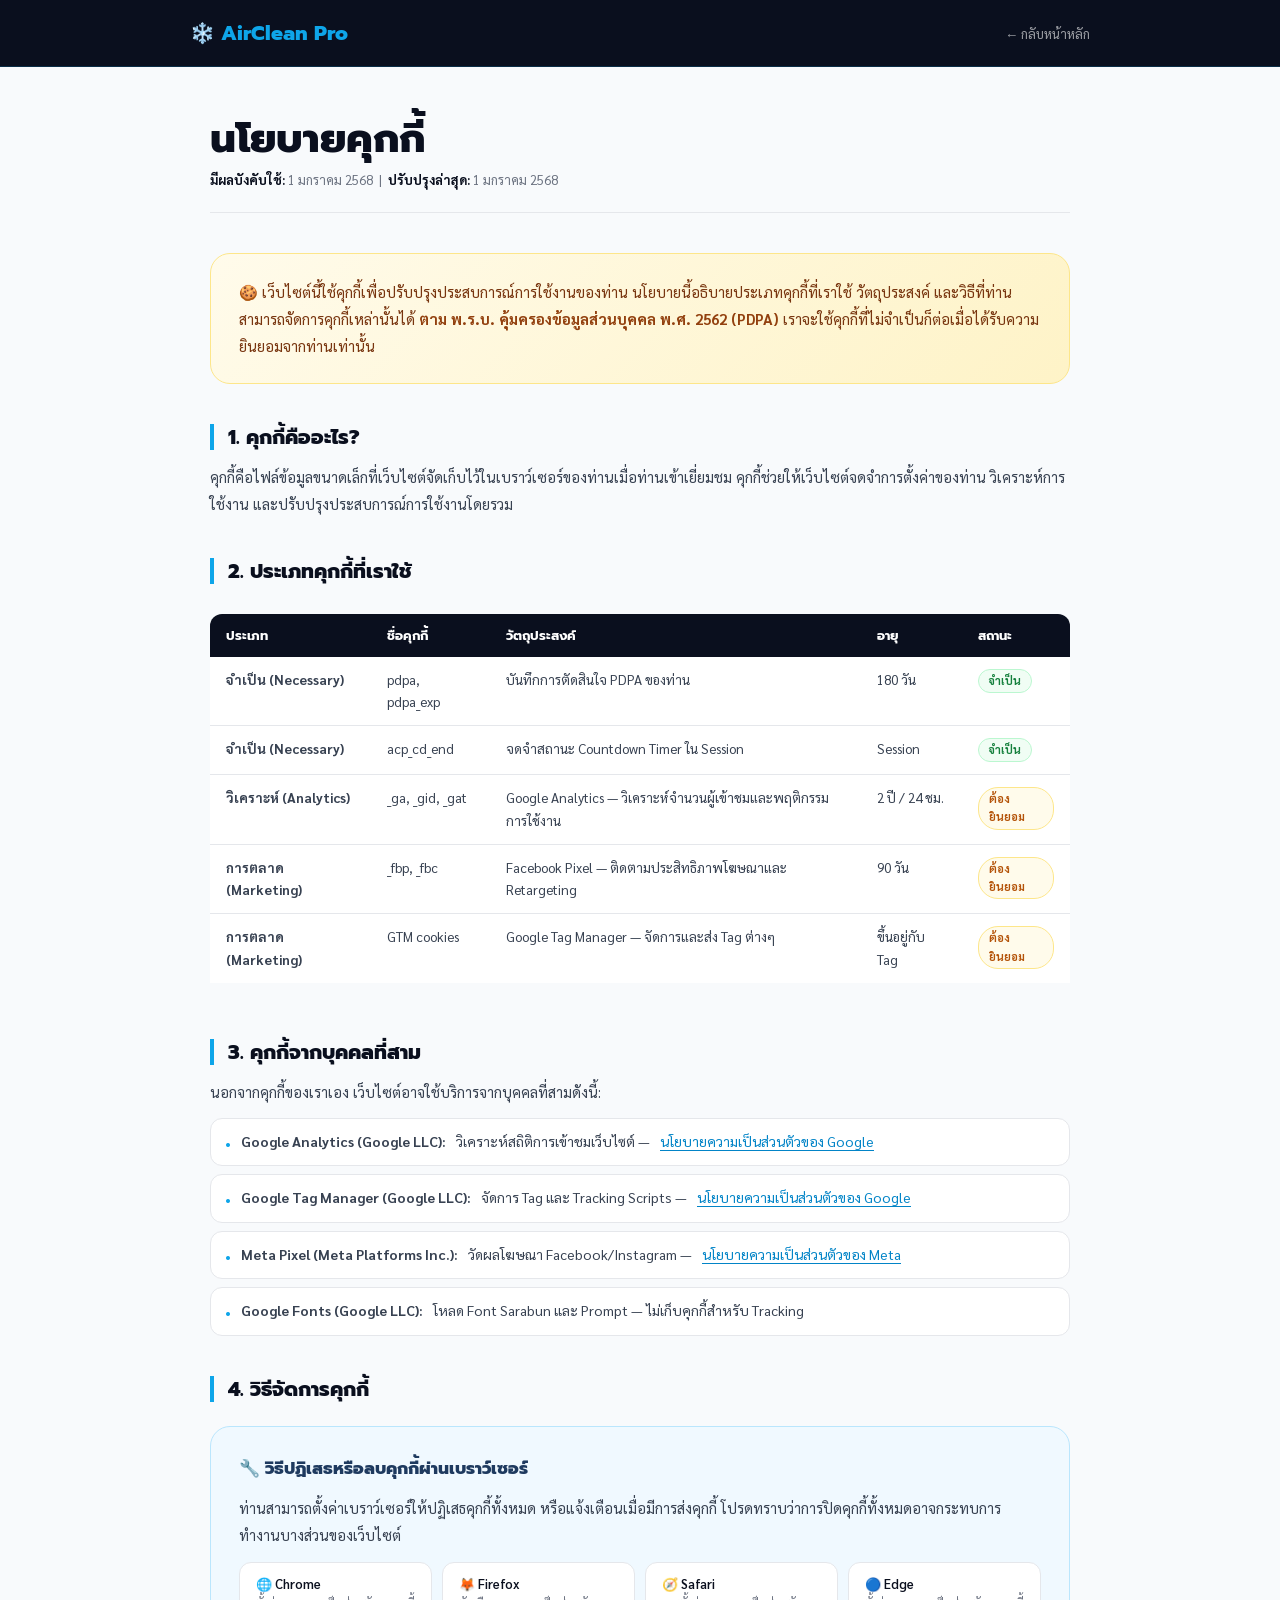
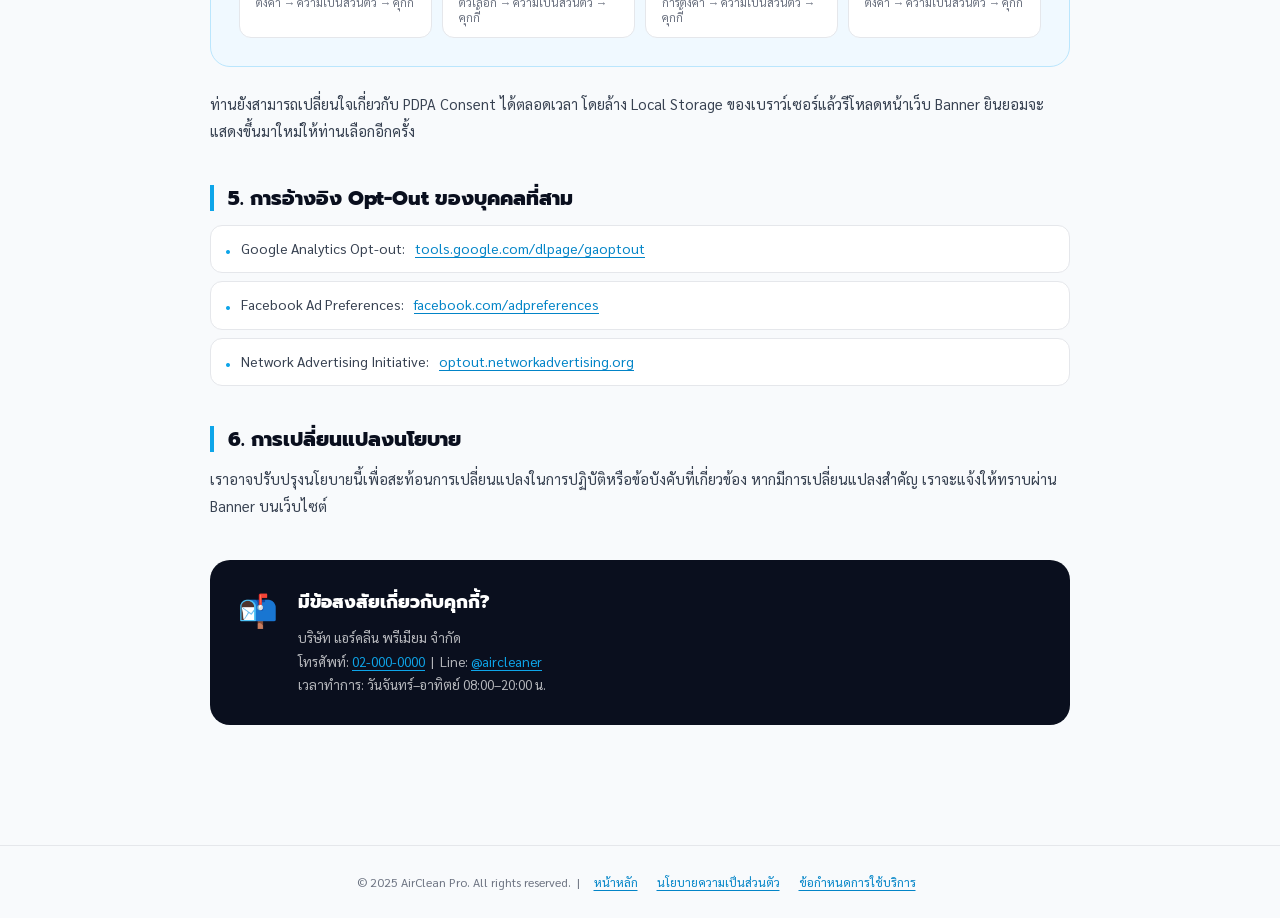
<file: cookie-policy.html>
<!DOCTYPE html>
<html lang="th" dir="ltr">
<head>
<meta charset="UTF-8">
<meta name="viewport" content="width=device-width, initial-scale=1.0">
<title>นโยบายคุกกี้ | AirClean Pro</title>
<meta name="description" content="นโยบายคุกกี้ของ AirClean Pro — ประเภทคุกกี้ที่ใช้และวิธีจัดการ">
<meta name="robots" content="noindex, follow">
<link rel="icon" type="image/svg+xml" href="data:image/svg+xml,<svg xmlns='http://www.w3.org/2000/svg' viewBox='0 0 100 100'><text y='.9em' font-size='90'>❄️</text></svg>">
<link rel="preconnect" href="https://fonts.googleapis.com">
<link rel="preconnect" href="https://fonts.gstatic.com" crossorigin>
<link href="https://fonts.googleapis.com/css2?family=Sarabun:wght@400;500;600;700&family=Prompt:wght@700;800&display=swap" rel="stylesheet">
<style>
:root{
  --sky:#0ea5e9;--sky-dark:#0284c7;--night:#0a0f1e;--navy:#1e3a5f;
  --white:#ffffff;--gray:#6b7280;--gold:#f59e0b;
  --serif:'Prompt',sans-serif;--sans:'Sarabun',sans-serif;
  --r:12px;--r-lg:20px;
}
*,*::before,*::after{box-sizing:border-box;margin:0;padding:0}
html{scroll-behavior:smooth;font-size:16px;overflow-x:hidden}
body{font-family:var(--sans);background:#f8fafc;color:var(--night);-webkit-font-smoothing:antialiasedoverflow-x:hidden;}
a{color:var(--sky-dark);text-decoration:underline;text-underline-offset:3px}
a:hover{color:var(--sky)}
.site-header{background:var(--night);padding:18px 20px;border-bottom:1px solid rgba(14,165,233,0.2);position:sticky;top:0;z-index:100}
.header-inner{max-width:900px;margin:0 auto;display:flex;align-items:center;justify-content:space-between;gap:16px;flex-wrap:wrap}
.brand{font-family:var(--serif);font-size:20px;font-weight:800;color:var(--sky);text-decoration:none}
.back-link{font-size:13px;color:rgba(255,255,255,0.6);text-decoration:none;display:flex;align-items:center;gap:6px}
.back-link:hover{color:#fff}
.page-wrap{max-width:900px;margin:0 auto;padding:48px 20px 80px}
.page-title{font-family:var(--serif);font-size:clamp(26px,4vw,40px);font-weight:800;color:var(--night);margin-bottom:8px;line-height:1.2}
.page-meta{font-size:13px;color:var(--gray);margin-bottom:40px;padding-bottom:24px;border-bottom:1px solid #e5e7eb}
.page-meta strong{color:var(--night)}
.intro-box{background:linear-gradient(135deg,#fffbeb,#fef3c7);border:1px solid #fde68a;border-radius:var(--r-lg);padding:24px 28px;margin-bottom:40px}
.intro-box p{font-size:15px;color:#78350f;line-height:1.8}
.intro-box strong{color:#92400e}
h2.sec{font-family:var(--serif);font-size:20px;font-weight:800;color:var(--night);margin:40px 0 14px;padding-left:14px;border-left:4px solid var(--sky);line-height:1.3}
p.body{font-size:14.5px;color:#374151;line-height:1.85;margin-bottom:12px}
ul.list{list-style:none;margin:8px 0 16px;display:flex;flex-direction:column;gap:8px}
ul.list li{font-size:14px;color:#374151;line-height:1.75;padding:10px 14px;background:#fff;border:1px solid #e5e7eb;border-radius:var(--r);display:flex;gap:10px;align-items:flex-start}
ul.list li::before{content:'•';color:var(--sky);font-weight:900;flex-shrink:0;margin-top:2px}

/* Cookie type table */
.cookie-table{width:100%;border-collapse:collapse;margin:16px 0;font-size:13.5px}
.cookie-table th{background:var(--night);color:#fff;padding:12px 16px;text-align:left;font-family:var(--serif);font-weight:700;font-size:13px}
.cookie-table th:first-child{border-radius:var(--r) 0 0 0}
.cookie-table th:last-child{border-radius:0 var(--r) 0 0}
.cookie-table td{padding:12px 16px;border-bottom:1px solid #e5e7eb;color:#374151;vertical-align:top;line-height:1.65;background:#fff}
.cookie-table tr:last-child td{border-bottom:none}
.cookie-table tr:hover td{background:#f8fafc}
.badge{display:inline-block;padding:2px 10px;border-radius:20px;font-size:11px;font-weight:700}
.badge-required{background:#f0fdf4;color:#15803d;border:1px solid #bbf7d0}
.badge-optional{background:#fffbeb;color:#b45309;border:1px solid #fde68a}

.manage-box{background:#f0f9ff;border:1.5px solid #bae6fd;border-radius:var(--r-lg);padding:28px;margin:24px 0}
.manage-box h3{font-family:var(--serif);font-size:17px;font-weight:800;color:var(--navy);margin-bottom:14px}
.browser-grid{display:grid;grid-template-columns:repeat(auto-fit,minmax(180px,1fr));gap:10px;margin-top:14px}
.browser-item{background:#fff;border:1px solid #e5e7eb;border-radius:var(--r);padding:12px 16px;font-size:13px;color:var(--night);font-weight:600}
.browser-item span{display:block;font-size:11.5px;color:var(--gray);font-weight:400;margin-top:3px}

.contact-box{background:var(--night);border-radius:var(--r-lg);padding:28px;margin-top:40px;display:flex;gap:20px;align-items:flex-start;flex-wrap:wrap}
.contact-box-icon{font-size:32px;flex-shrink:0}
.contact-box h3{font-family:var(--serif);font-size:18px;font-weight:800;color:#fff;margin-bottom:10px}
.contact-box p{font-size:13.5px;color:rgba(255,255,255,0.7);line-height:1.75}
.contact-box a{color:var(--sky)}
footer.page-footer{text-align:center;padding:28px 20px;border-top:1px solid #e5e7eb;font-size:12px;color:var(--gray);margin-top:40px}
footer.page-footer a{color:var(--sky-dark);margin:0 8px}
@media (max-width:640px){.cookie-table{font-size:12px}.cookie-table th,.cookie-table td{padding:10px 12px}}

.table-scroll{overflow-x:auto;-webkit-overflow-scrolling:touch;border-radius:var(--r)}
.cookie-table{min-width:480px}
@media (max-width:480px){
.page-wrap{padding:32px 14px 60px}
.intro-box{padding:18px 16px}
.manage-box{padding:20px 16px}
.contact-box{padding:20px 16px}
.browser-grid{grid-template-columns:1fr 1fr}
}</style>
</head>
<body>

<header class="site-header">
  <div class="header-inner">
    <a href="index.html" class="brand">❄️ AirClean Pro</a>
    <a href="index.html" class="back-link">← กลับหน้าหลัก</a>
  </div>
</header>

<main class="page-wrap">

  <h1 class="page-title">นโยบายคุกกี้</h1>
  <p class="page-meta">
    <strong>มีผลบังคับใช้:</strong> 1 มกราคม 2568 &nbsp;|&nbsp;
    <strong>ปรับปรุงล่าสุด:</strong> 1 มกราคม 2568
  </p>

  <div class="intro-box">
    <p>🍪 เว็บไซต์นี้ใช้คุกกี้เพื่อปรับปรุงประสบการณ์การใช้งานของท่าน นโยบายนี้อธิบายประเภทคุกกี้ที่เราใช้ วัตถุประสงค์ และวิธีที่ท่านสามารถจัดการคุกกี้เหล่านั้นได้ <strong>ตาม พ.ร.บ. คุ้มครองข้อมูลส่วนบุคคล พ.ศ. 2562 (PDPA)</strong> เราจะใช้คุกกี้ที่ไม่จำเป็นก็ต่อเมื่อได้รับความยินยอมจากท่านเท่านั้น</p>
  </div>

  <h2 class="sec">1. คุกกี้คืออะไร?</h2>
  <p class="body">คุกกี้คือไฟล์ข้อมูลขนาดเล็กที่เว็บไซต์จัดเก็บไว้ในเบราว์เซอร์ของท่านเมื่อท่านเข้าเยี่ยมชม คุกกี้ช่วยให้เว็บไซต์จดจำการตั้งค่าของท่าน วิเคราะห์การใช้งาน และปรับปรุงประสบการณ์การใช้งานโดยรวม</p>

  <h2 class="sec">2. ประเภทคุกกี้ที่เราใช้</h2>
  <div class="table-scroll"><table class="cookie-table">
    <thead>
      <tr>
        <th>ประเภท</th>
        <th>ชื่อคุกกี้</th>
        <th>วัตถุประสงค์</th>
        <th>อายุ</th>
        <th>สถานะ</th>
      </tr>
    </thead>
    <tbody>
      <tr>
        <td><strong>จำเป็น (Necessary)</strong></td>
        <td>pdpa, pdpa_exp</td>
        <td>บันทึกการตัดสินใจ PDPA ของท่าน</td>
        <td>180 วัน</td>
        <td><span class="badge badge-required">จำเป็น</span></td>
      </tr>
      <tr>
        <td><strong>จำเป็น (Necessary)</strong></td>
        <td>acp_cd_end</td>
        <td>จดจำสถานะ Countdown Timer ใน Session</td>
        <td>Session</td>
        <td><span class="badge badge-required">จำเป็น</span></td>
      </tr>
      <tr>
        <td><strong>วิเคราะห์ (Analytics)</strong></td>
        <td>_ga, _gid, _gat</td>
        <td>Google Analytics — วิเคราะห์จำนวนผู้เข้าชมและพฤติกรรมการใช้งาน</td>
        <td>2 ปี / 24 ชม.</td>
        <td><span class="badge badge-optional">ต้องยินยอม</span></td>
      </tr>
      <tr>
        <td><strong>การตลาด (Marketing)</strong></td>
        <td>_fbp, _fbc</td>
        <td>Facebook Pixel — ติดตามประสิทธิภาพโฆษณาและ Retargeting</td>
        <td>90 วัน</td>
        <td><span class="badge badge-optional">ต้องยินยอม</span></td>
      </tr>
      <tr>
        <td><strong>การตลาด (Marketing)</strong></td>
        <td>GTM cookies</td>
        <td>Google Tag Manager — จัดการและส่ง Tag ต่างๆ</td>
        <td>ขึ้นอยู่กับ Tag</td>
        <td><span class="badge badge-optional">ต้องยินยอม</span></td>
      </tr>
    </tbody>
  </table></div>

  <h2 class="sec">3. คุกกี้จากบุคคลที่สาม</h2>
  <p class="body">นอกจากคุกกี้ของเราเอง เว็บไซต์อาจใช้บริการจากบุคคลที่สามดังนี้:</p>
  <ul class="list">
    <li><strong>Google Analytics (Google LLC):</strong> วิเคราะห์สถิติการเข้าชมเว็บไซต์ — <a href="https://policies.google.com/privacy" target="_blank" rel="noopener">นโยบายความเป็นส่วนตัวของ Google</a></li>
    <li><strong>Google Tag Manager (Google LLC):</strong> จัดการ Tag และ Tracking Scripts — <a href="https://policies.google.com/privacy" target="_blank" rel="noopener">นโยบายความเป็นส่วนตัวของ Google</a></li>
    <li><strong>Meta Pixel (Meta Platforms Inc.):</strong> วัดผลโฆษณา Facebook/Instagram — <a href="https://www.facebook.com/privacy/policy/" target="_blank" rel="noopener">นโยบายความเป็นส่วนตัวของ Meta</a></li>
    <li><strong>Google Fonts (Google LLC):</strong> โหลด Font Sarabun และ Prompt — ไม่เก็บคุกกี้สำหรับ Tracking</li>
  </ul>

  <h2 class="sec">4. วิธีจัดการคุกกี้</h2>

  <div class="manage-box">
    <h3>🔧 วิธีปฏิเสธหรือลบคุกกี้ผ่านเบราว์เซอร์</h3>
    <p class="body">ท่านสามารถตั้งค่าเบราว์เซอร์ให้ปฏิเสธคุกกี้ทั้งหมด หรือแจ้งเตือนเมื่อมีการส่งคุกกี้ โปรดทราบว่าการปิดคุกกี้ทั้งหมดอาจกระทบการทำงานบางส่วนของเว็บไซต์</p>
    <div class="browser-grid">
      <div class="browser-item">🌐 Chrome
        <span>ตั้งค่า → ความเป็นส่วนตัว → คุกกี้</span>
      </div>
      <div class="browser-item">🦊 Firefox
        <span>ตัวเลือก → ความเป็นส่วนตัว → คุกกี้</span>
      </div>
      <div class="browser-item">🧭 Safari
        <span>การตั้งค่า → ความเป็นส่วนตัว → คุกกี้</span>
      </div>
      <div class="browser-item">🔵 Edge
        <span>ตั้งค่า → ความเป็นส่วนตัว → คุกกี้</span>
      </div>
    </div>
  </div>

  <p class="body">ท่านยังสามารถเปลี่ยนใจเกี่ยวกับ PDPA Consent ได้ตลอดเวลา โดยล้าง Local Storage ของเบราว์เซอร์แล้วรีโหลดหน้าเว็บ Banner ยินยอมจะแสดงขึ้นมาใหม่ให้ท่านเลือกอีกครั้ง</p>

  <h2 class="sec">5. การอ้างอิง Opt-Out ของบุคคลที่สาม</h2>
  <ul class="list">
    <li>Google Analytics Opt-out: <a href="https://tools.google.com/dlpage/gaoptout" target="_blank" rel="noopener">tools.google.com/dlpage/gaoptout</a></li>
    <li>Facebook Ad Preferences: <a href="https://www.facebook.com/adpreferences" target="_blank" rel="noopener">facebook.com/adpreferences</a></li>
    <li>Network Advertising Initiative: <a href="https://optout.networkadvertising.org" target="_blank" rel="noopener">optout.networkadvertising.org</a></li>
  </ul>

  <h2 class="sec">6. การเปลี่ยนแปลงนโยบาย</h2>
  <p class="body">เราอาจปรับปรุงนโยบายนี้เพื่อสะท้อนการเปลี่ยนแปลงในการปฏิบัติหรือข้อบังคับที่เกี่ยวข้อง หากมีการเปลี่ยนแปลงสำคัญ เราจะแจ้งให้ทราบผ่าน Banner บนเว็บไซต์</p>

  <div class="contact-box">
    <div class="contact-box-icon">📬</div>
    <div>
      <h3>มีข้อสงสัยเกี่ยวกับคุกกี้?</h3>
      <p>
        บริษัท แอร์คลีน พรีเมียม จำกัด<br>
        โทรศัพท์: <a href="tel:+6620000000">02-000-0000</a> &nbsp;|&nbsp;
        Line: <a href="https://lin.ee/aircleaner">@aircleaner</a><br>
        เวลาทำการ: วันจันทร์–อาทิตย์ 08:00–20:00 น.
      </p>
    </div>
  </div>

</main>

<footer class="page-footer">
  © 2025 AirClean Pro. All rights reserved. &nbsp;|&nbsp;
  <a href="index.html">หน้าหลัก</a>
  <a href="privacy-policy.html">นโยบายความเป็นส่วนตัว</a>
  <a href="terms.html">ข้อกำหนดการใช้บริการ</a>
</footer>

</body>
</html>
</file>
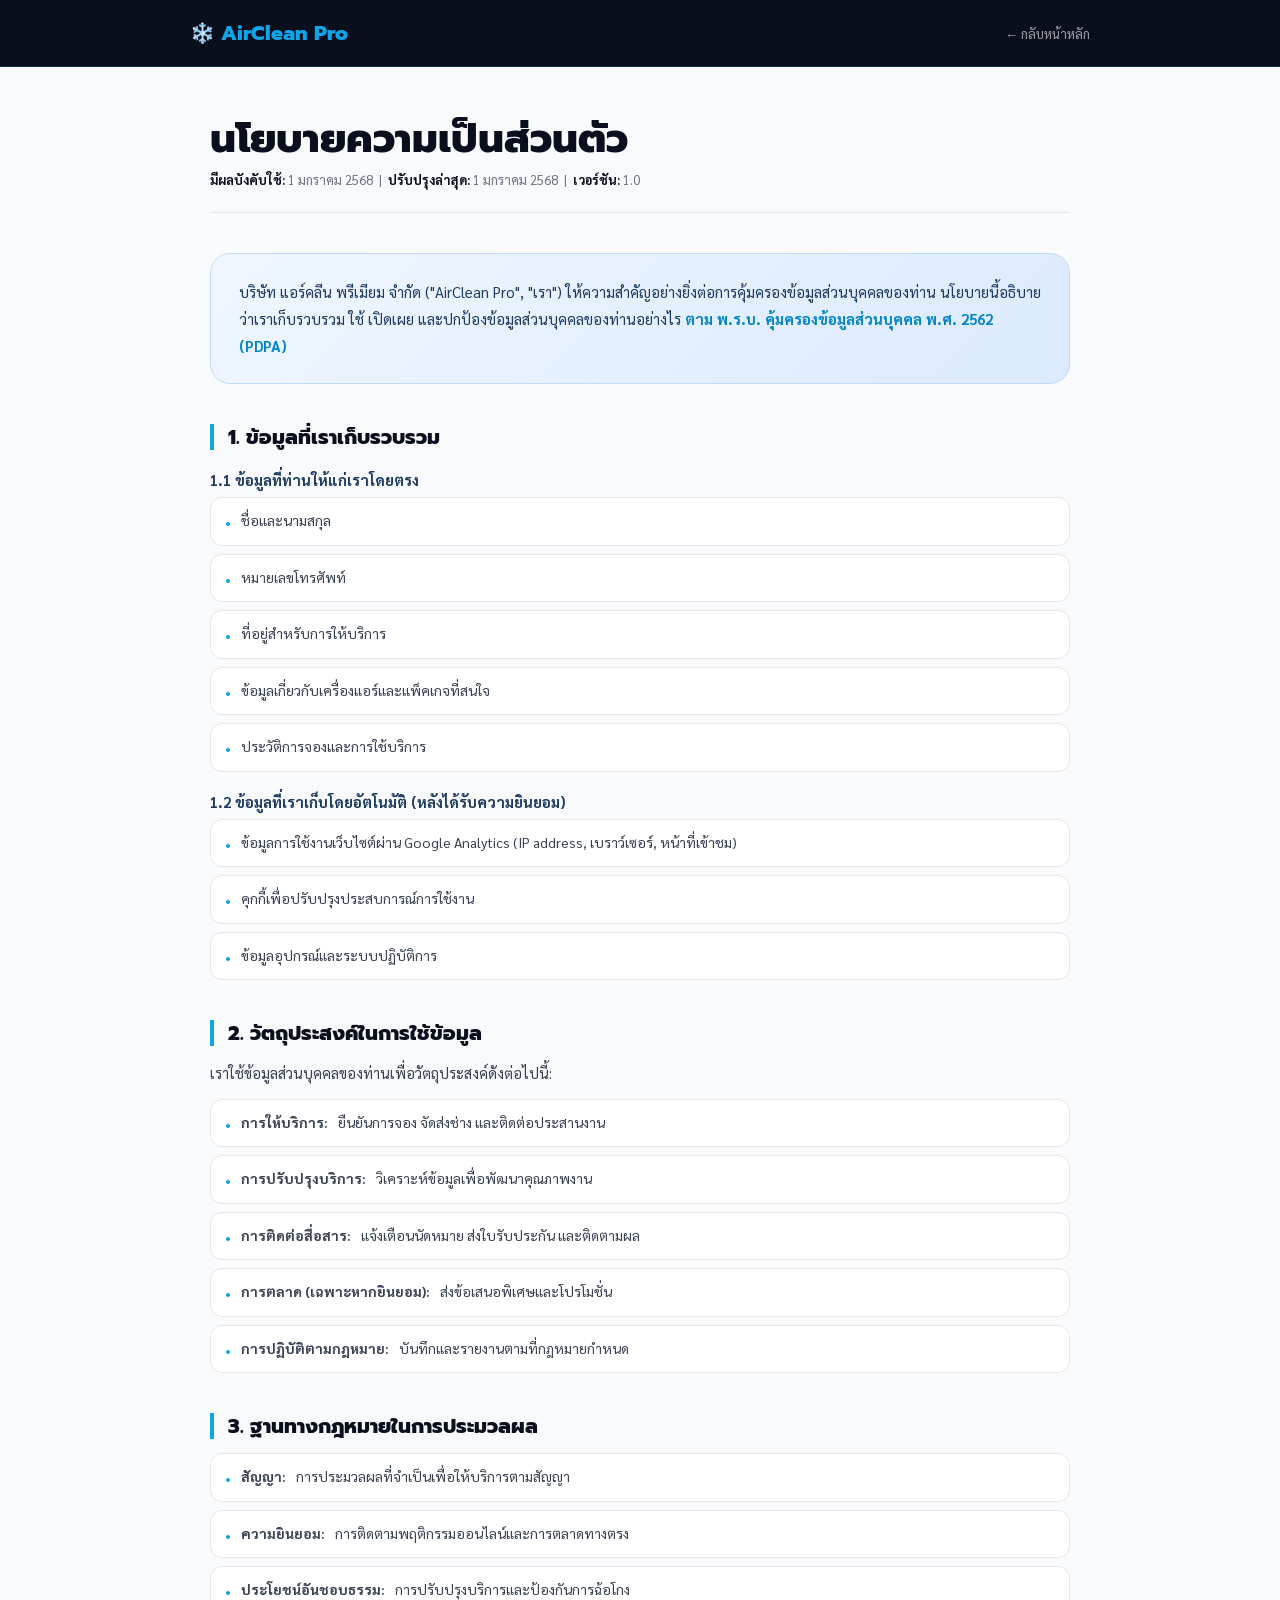
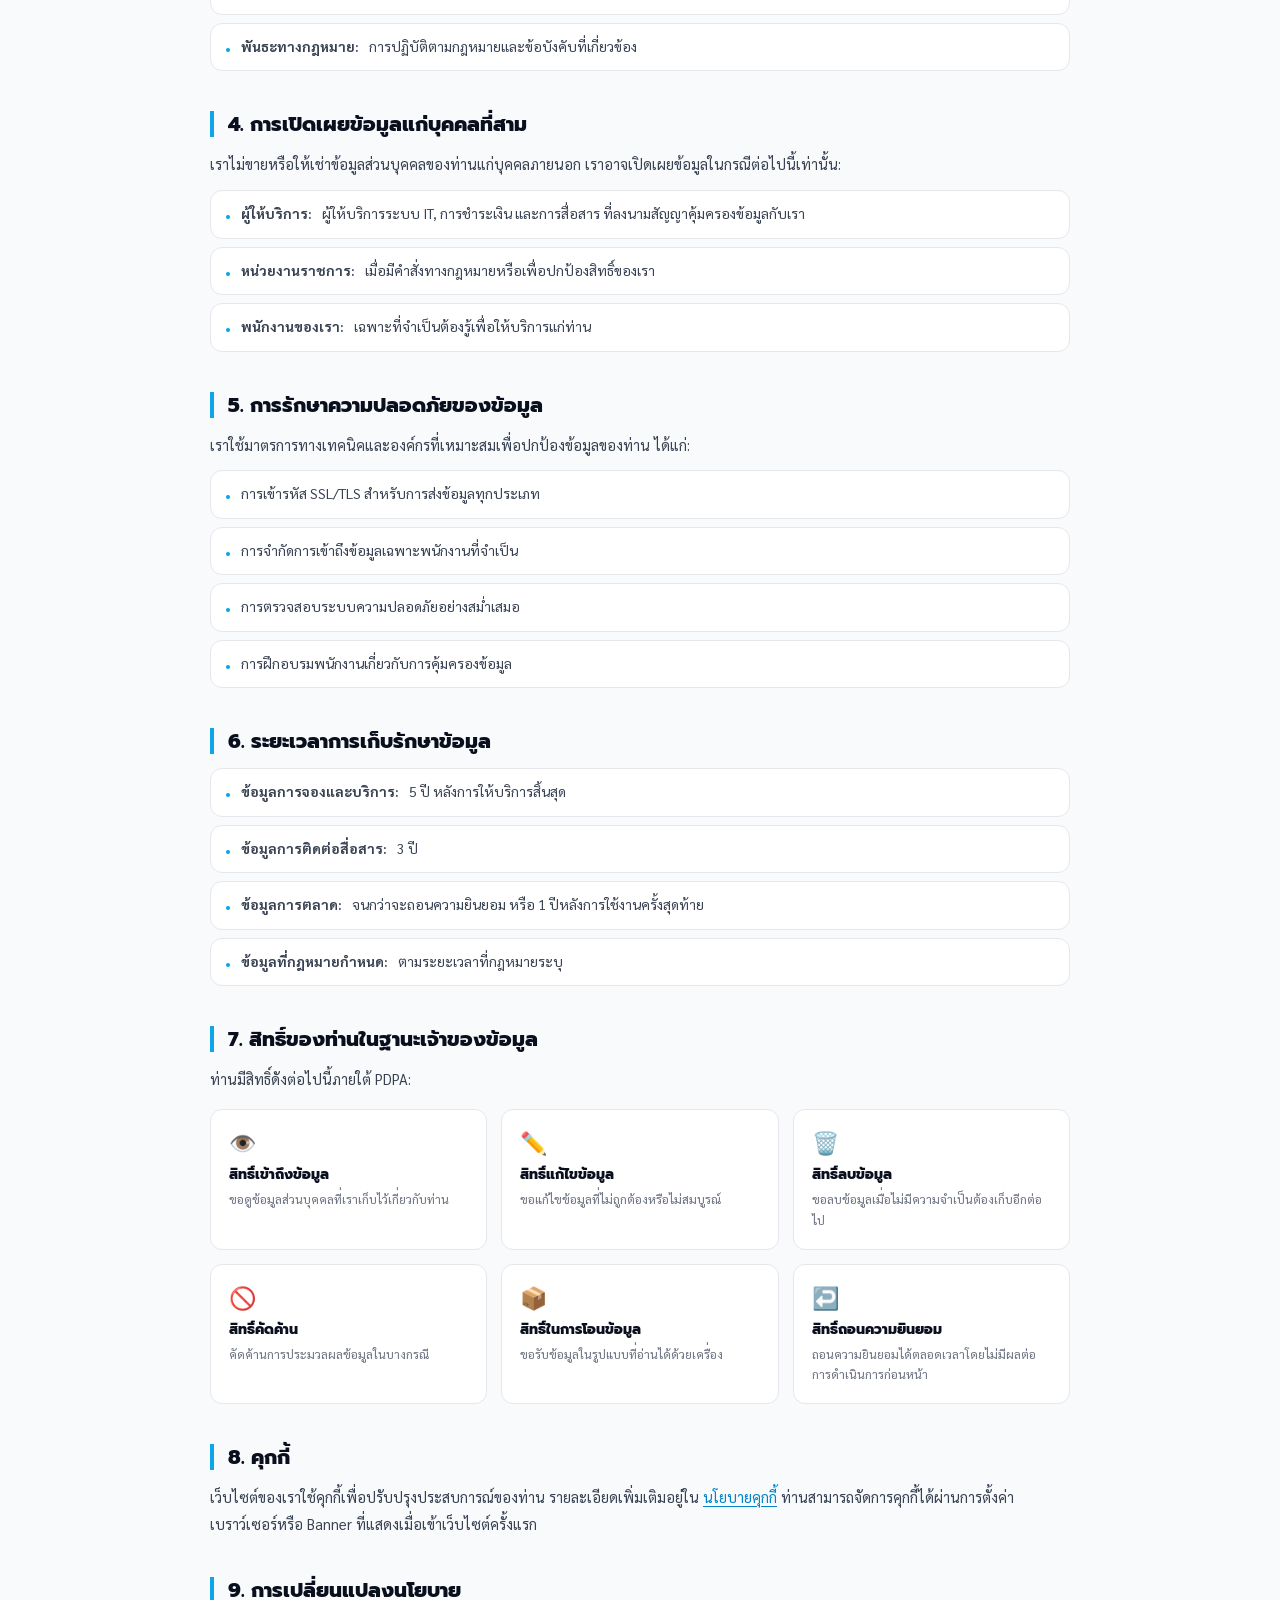
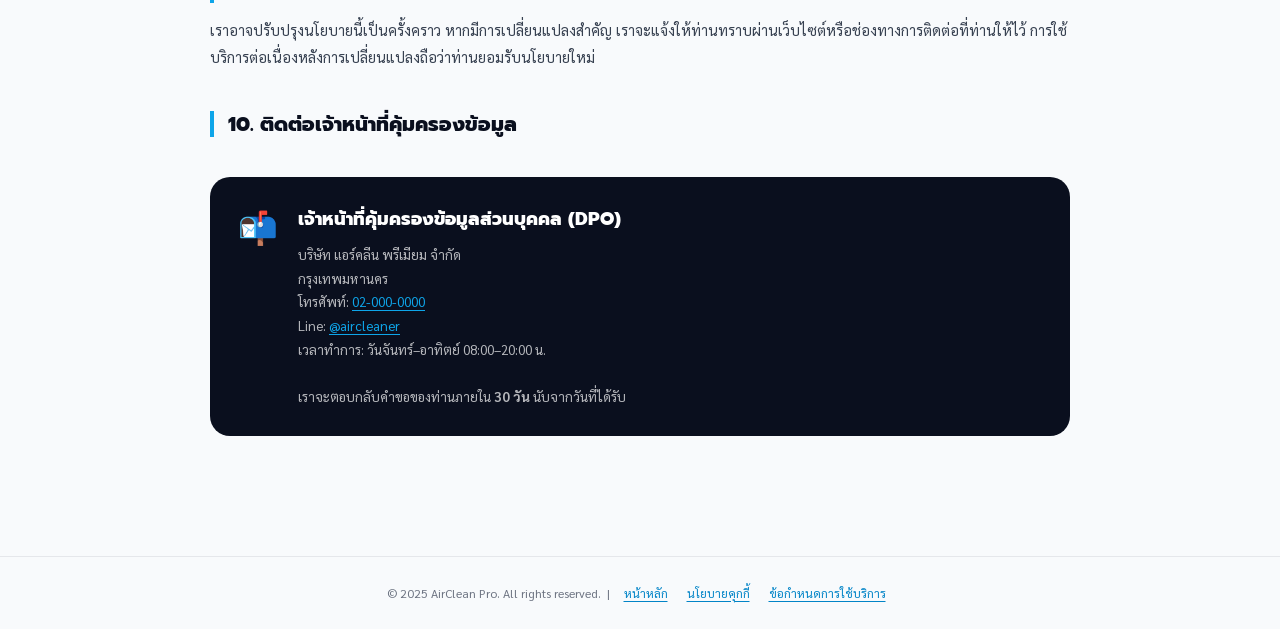
<file: privacy-policy.html>
<!DOCTYPE html>
<html lang="th" dir="ltr">
<head>
<meta charset="UTF-8">
<meta name="viewport" content="width=device-width, initial-scale=1.0">
<title>นโยบายความเป็นส่วนตัว | AirClean Pro</title>
<meta name="description" content="นโยบายความเป็นส่วนตัวของ AirClean Pro — วิธีที่เราจัดเก็บ ใช้ และปกป้องข้อมูลส่วนบุคคลของคุณตาม PDPA">
<meta name="robots" content="noindex, follow">
<link rel="icon" type="image/svg+xml" href="data:image/svg+xml,<svg xmlns='http://www.w3.org/2000/svg' viewBox='0 0 100 100'><text y='.9em' font-size='90'>❄️</text></svg>">
<link rel="preconnect" href="https://fonts.googleapis.com">
<link rel="preconnect" href="https://fonts.gstatic.com" crossorigin>
<link href="https://fonts.googleapis.com/css2?family=Sarabun:wght@400;500;600;700&family=Prompt:wght@700;800&display=swap" rel="stylesheet">
<style>
:root{
  --sky:#0ea5e9;--sky-dark:#0284c7;--night:#0a0f1e;--navy:#1e3a5f;
  --white:#ffffff;--gray:#6b7280;--gray-light:#f3f4f6;
  --serif:'Prompt',sans-serif;--sans:'Sarabun',sans-serif;
  --r:12px;--r-lg:20px;
}
*,*::before,*::after{box-sizing:border-box;margin:0;padding:0}
html{scroll-behavior:smooth;font-size:16px;overflow-x:hidden}
body{font-family:var(--sans);background:#f8fafc;color:var(--night);-webkit-font-smoothing:antialiasedoverflow-x:hidden;}
a{color:var(--sky-dark);text-decoration:underline;text-underline-offset:3px}
a:hover{color:var(--sky)}

/* Header */
.site-header{
  background:var(--night);
  padding:18px 20px;
  border-bottom:1px solid rgba(14,165,233,0.2);
  position:sticky;top:0;z-index:100;
}
.header-inner{max-width:900px;margin:0 auto;display:flex;align-items:center;justify-content:space-between;gap:16px;flex-wrap:wrap}
.brand{font-family:var(--serif);font-size:20px;font-weight:800;color:var(--sky);text-decoration:none}
.back-link{font-size:13px;color:rgba(255,255,255,0.6);text-decoration:none;display:flex;align-items:center;gap:6px}
.back-link:hover{color:#fff}

/* Content */
.page-wrap{max-width:900px;margin:0 auto;padding:48px 20px 80px}
.page-title{
  font-family:var(--serif);
  font-size:clamp(26px,4vw,40px);font-weight:800;
  color:var(--night);margin-bottom:8px;line-height:1.2;
}
.page-meta{font-size:13px;color:var(--gray);margin-bottom:40px;padding-bottom:24px;border-bottom:1px solid #e5e7eb}
.page-meta strong{color:var(--night)}

.intro-box{
  background:linear-gradient(135deg,#eff6ff,#dbeafe);
  border:1px solid #bfdbfe;border-radius:var(--r-lg);
  padding:24px 28px;margin-bottom:40px;
}
.intro-box p{font-size:15px;color:var(--navy);line-height:1.8}
.intro-box strong{color:var(--sky-dark)}

h2.sec{
  font-family:var(--serif);font-size:20px;font-weight:800;
  color:var(--night);margin:40px 0 14px;
  padding-left:14px;
  border-left:4px solid var(--sky);
  line-height:1.3;
}
h3.sub{font-size:15px;font-weight:700;color:var(--navy);margin:20px 0 8px}

p.body{font-size:14.5px;color:#374151;line-height:1.85;margin-bottom:12px}
ul.list{list-style:none;margin:8px 0 16px;display:flex;flex-direction:column;gap:8px}
ul.list li{
  font-size:14px;color:#374151;line-height:1.75;
  padding:10px 14px;
  background:#fff;border:1px solid #e5e7eb;border-radius:var(--r);
  display:flex;gap:10px;align-items:flex-start;
}
ul.list li::before{content:'•';color:var(--sky);font-weight:900;flex-shrink:0;margin-top:2px}

.rights-grid{
  display:grid;grid-template-columns:repeat(auto-fit,minmax(260px,1fr));
  gap:14px;margin:16px 0;
}
.right-card{
  background:#fff;border:1.5px solid #e5e7eb;border-radius:var(--r);
  padding:18px;transition:border-color .2s;
}
.right-card:hover{border-color:var(--sky)}
.right-card-icon{font-size:22px;margin-bottom:8px}
.right-card-title{font-family:var(--serif);font-size:14px;font-weight:800;color:var(--night);margin-bottom:4px}
.right-card-desc{font-size:12.5px;color:var(--gray);line-height:1.65}

.contact-box{
  background:var(--night);border-radius:var(--r-lg);
  padding:28px;margin-top:40px;
  display:flex;gap:20px;align-items:flex-start;flex-wrap:wrap;
}
.contact-box-icon{font-size:32px;flex-shrink:0}
.contact-box h3{font-family:var(--serif);font-size:18px;font-weight:800;color:#fff;margin-bottom:10px}
.contact-box p{font-size:13.5px;color:rgba(255,255,255,0.7);line-height:1.75}
.contact-box a{color:var(--sky)}

footer.page-footer{
  text-align:center;padding:28px 20px;
  border-top:1px solid #e5e7eb;
  font-size:12px;color:var(--gray);margin-top:40px;
}
footer.page-footer a{color:var(--sky-dark);margin:0 8px}
@media (max-width:640px){
.rights-grid{grid-template-columns:1fr}
.page-wrap{padding:32px 14px 60px}
.intro-box{padding:18px 16px}
.contact-box{padding:20px 16px}
}
@media (max-width:480px){
.data-table{font-size:12px}
.data-table th,.data-table td{padding:10px 12px}
}</style>
</head>
<body>

<header class="site-header">
  <div class="header-inner">
    <a href="index.html" class="brand">❄️ AirClean Pro</a>
    <a href="index.html" class="back-link">← กลับหน้าหลัก</a>
  </div>
</header>

<main class="page-wrap">

  <h1 class="page-title">นโยบายความเป็นส่วนตัว</h1>
  <p class="page-meta">
    <strong>มีผลบังคับใช้:</strong> 1 มกราคม 2568 &nbsp;|&nbsp;
    <strong>ปรับปรุงล่าสุด:</strong> 1 มกราคม 2568 &nbsp;|&nbsp;
    <strong>เวอร์ชัน:</strong> 1.0
  </p>

  <div class="intro-box">
    <p>บริษัท แอร์คลีน พรีเมียม จำกัด ("AirClean Pro", "เรา") ให้ความสำคัญอย่างยิ่งต่อการคุ้มครองข้อมูลส่วนบุคคลของท่าน นโยบายนี้อธิบายว่าเราเก็บรวบรวม ใช้ เปิดเผย และปกป้องข้อมูลส่วนบุคคลของท่านอย่างไร <strong>ตาม พ.ร.บ. คุ้มครองข้อมูลส่วนบุคคล พ.ศ. 2562 (PDPA)</strong></p>
  </div>

  <h2 class="sec">1. ข้อมูลที่เราเก็บรวบรวม</h2>
  <h3 class="sub">1.1 ข้อมูลที่ท่านให้แก่เราโดยตรง</h3>
  <ul class="list">
    <li>ชื่อและนามสกุล</li>
    <li>หมายเลขโทรศัพท์</li>
    <li>ที่อยู่สำหรับการให้บริการ</li>
    <li>ข้อมูลเกี่ยวกับเครื่องแอร์และแพ็คเกจที่สนใจ</li>
    <li>ประวัติการจองและการใช้บริการ</li>
  </ul>
  <h3 class="sub">1.2 ข้อมูลที่เราเก็บโดยอัตโนมัติ (หลังได้รับความยินยอม)</h3>
  <ul class="list">
    <li>ข้อมูลการใช้งานเว็บไซต์ผ่าน Google Analytics (IP address, เบราว์เซอร์, หน้าที่เข้าชม)</li>
    <li>คุกกี้เพื่อปรับปรุงประสบการณ์การใช้งาน</li>
    <li>ข้อมูลอุปกรณ์และระบบปฏิบัติการ</li>
  </ul>

  <h2 class="sec">2. วัตถุประสงค์ในการใช้ข้อมูล</h2>
  <p class="body">เราใช้ข้อมูลส่วนบุคคลของท่านเพื่อวัตถุประสงค์ดังต่อไปนี้:</p>
  <ul class="list">
    <li><strong>การให้บริการ:</strong> ยืนยันการจอง จัดส่งช่าง และติดต่อประสานงาน</li>
    <li><strong>การปรับปรุงบริการ:</strong> วิเคราะห์ข้อมูลเพื่อพัฒนาคุณภาพงาน</li>
    <li><strong>การติดต่อสื่อสาร:</strong> แจ้งเตือนนัดหมาย ส่งใบรับประกัน และติดตามผล</li>
    <li><strong>การตลาด (เฉพาะหากยินยอม):</strong> ส่งข้อเสนอพิเศษและโปรโมชั่น</li>
    <li><strong>การปฏิบัติตามกฎหมาย:</strong> บันทึกและรายงานตามที่กฎหมายกำหนด</li>
  </ul>

  <h2 class="sec">3. ฐานทางกฎหมายในการประมวลผล</h2>
  <ul class="list">
    <li><strong>สัญญา:</strong> การประมวลผลที่จำเป็นเพื่อให้บริการตามสัญญา</li>
    <li><strong>ความยินยอม:</strong> การติดตามพฤติกรรมออนไลน์และการตลาดทางตรง</li>
    <li><strong>ประโยชน์อันชอบธรรม:</strong> การปรับปรุงบริการและป้องกันการฉ้อโกง</li>
    <li><strong>พันธะทางกฎหมาย:</strong> การปฏิบัติตามกฎหมายและข้อบังคับที่เกี่ยวข้อง</li>
  </ul>

  <h2 class="sec">4. การเปิดเผยข้อมูลแก่บุคคลที่สาม</h2>
  <p class="body">เราไม่ขายหรือให้เช่าข้อมูลส่วนบุคคลของท่านแก่บุคคลภายนอก เราอาจเปิดเผยข้อมูลในกรณีต่อไปนี้เท่านั้น:</p>
  <ul class="list">
    <li><strong>ผู้ให้บริการ:</strong> ผู้ให้บริการระบบ IT, การชำระเงิน และการสื่อสาร ที่ลงนามสัญญาคุ้มครองข้อมูลกับเรา</li>
    <li><strong>หน่วยงานราชการ:</strong> เมื่อมีคำสั่งทางกฎหมายหรือเพื่อปกป้องสิทธิ์ของเรา</li>
    <li><strong>พนักงานของเรา:</strong> เฉพาะที่จำเป็นต้องรู้เพื่อให้บริการแก่ท่าน</li>
  </ul>

  <h2 class="sec">5. การรักษาความปลอดภัยของข้อมูล</h2>
  <p class="body">เราใช้มาตรการทางเทคนิคและองค์กรที่เหมาะสมเพื่อปกป้องข้อมูลของท่าน ได้แก่:</p>
  <ul class="list">
    <li>การเข้ารหัส SSL/TLS สำหรับการส่งข้อมูลทุกประเภท</li>
    <li>การจำกัดการเข้าถึงข้อมูลเฉพาะพนักงานที่จำเป็น</li>
    <li>การตรวจสอบระบบความปลอดภัยอย่างสม่ำเสมอ</li>
    <li>การฝึกอบรมพนักงานเกี่ยวกับการคุ้มครองข้อมูล</li>
  </ul>

  <h2 class="sec">6. ระยะเวลาการเก็บรักษาข้อมูล</h2>
  <ul class="list">
    <li><strong>ข้อมูลการจองและบริการ:</strong> 5 ปี หลังการให้บริการสิ้นสุด</li>
    <li><strong>ข้อมูลการติดต่อสื่อสาร:</strong> 3 ปี</li>
    <li><strong>ข้อมูลการตลาด:</strong> จนกว่าจะถอนความยินยอม หรือ 1 ปีหลังการใช้งานครั้งสุดท้าย</li>
    <li><strong>ข้อมูลที่กฎหมายกำหนด:</strong> ตามระยะเวลาที่กฎหมายระบุ</li>
  </ul>

  <h2 class="sec">7. สิทธิ์ของท่านในฐานะเจ้าของข้อมูล</h2>
  <p class="body">ท่านมีสิทธิ์ดังต่อไปนี้ภายใต้ PDPA:</p>
  <div class="rights-grid">
    <div class="right-card">
      <div class="right-card-icon">👁️</div>
      <div class="right-card-title">สิทธิ์เข้าถึงข้อมูล</div>
      <div class="right-card-desc">ขอดูข้อมูลส่วนบุคคลที่เราเก็บไว้เกี่ยวกับท่าน</div>
    </div>
    <div class="right-card">
      <div class="right-card-icon">✏️</div>
      <div class="right-card-title">สิทธิ์แก้ไขข้อมูล</div>
      <div class="right-card-desc">ขอแก้ไขข้อมูลที่ไม่ถูกต้องหรือไม่สมบูรณ์</div>
    </div>
    <div class="right-card">
      <div class="right-card-icon">🗑️</div>
      <div class="right-card-title">สิทธิ์ลบข้อมูล</div>
      <div class="right-card-desc">ขอลบข้อมูลเมื่อไม่มีความจำเป็นต้องเก็บอีกต่อไป</div>
    </div>
    <div class="right-card">
      <div class="right-card-icon">🚫</div>
      <div class="right-card-title">สิทธิ์คัดค้าน</div>
      <div class="right-card-desc">คัดค้านการประมวลผลข้อมูลในบางกรณี</div>
    </div>
    <div class="right-card">
      <div class="right-card-icon">📦</div>
      <div class="right-card-title">สิทธิ์ในการโอนข้อมูล</div>
      <div class="right-card-desc">ขอรับข้อมูลในรูปแบบที่อ่านได้ด้วยเครื่อง</div>
    </div>
    <div class="right-card">
      <div class="right-card-icon">↩️</div>
      <div class="right-card-title">สิทธิ์ถอนความยินยอม</div>
      <div class="right-card-desc">ถอนความยินยอมได้ตลอดเวลาโดยไม่มีผลต่อการดำเนินการก่อนหน้า</div>
    </div>
  </div>

  <h2 class="sec">8. คุกกี้</h2>
  <p class="body">เว็บไซต์ของเราใช้คุกกี้เพื่อปรับปรุงประสบการณ์ของท่าน รายละเอียดเพิ่มเติมอยู่ใน <a href="cookie-policy.html">นโยบายคุกกี้</a> ท่านสามารถจัดการคุกกี้ได้ผ่านการตั้งค่าเบราว์เซอร์หรือ Banner ที่แสดงเมื่อเข้าเว็บไซต์ครั้งแรก</p>

  <h2 class="sec">9. การเปลี่ยนแปลงนโยบาย</h2>
  <p class="body">เราอาจปรับปรุงนโยบายนี้เป็นครั้งคราว หากมีการเปลี่ยนแปลงสำคัญ เราจะแจ้งให้ท่านทราบผ่านเว็บไซต์หรือช่องทางการติดต่อที่ท่านให้ไว้ การใช้บริการต่อเนื่องหลังการเปลี่ยนแปลงถือว่าท่านยอมรับนโยบายใหม่</p>

  <h2 class="sec">10. ติดต่อเจ้าหน้าที่คุ้มครองข้อมูล</h2>
  <div class="contact-box">
    <div class="contact-box-icon">📬</div>
    <div>
      <h3>เจ้าหน้าที่คุ้มครองข้อมูลส่วนบุคคล (DPO)</h3>
      <p>
        บริษัท แอร์คลีน พรีเมียม จำกัด<br>
        กรุงเทพมหานคร<br>
        โทรศัพท์: <a href="tel:+6620000000">02-000-0000</a><br>
        Line: <a href="https://lin.ee/aircleaner">@aircleaner</a><br>
        เวลาทำการ: วันจันทร์–อาทิตย์ 08:00–20:00 น.<br><br>
        เราจะตอบกลับคำขอของท่านภายใน <strong>30 วัน</strong> นับจากวันที่ได้รับ
      </p>
    </div>
  </div>

</main>

<footer class="page-footer">
  © 2025 AirClean Pro. All rights reserved. &nbsp;|&nbsp;
  <a href="index.html">หน้าหลัก</a>
  <a href="cookie-policy.html">นโยบายคุกกี้</a>
  <a href="terms.html">ข้อกำหนดการใช้บริการ</a>
</footer>

</body>
</html>
</file>
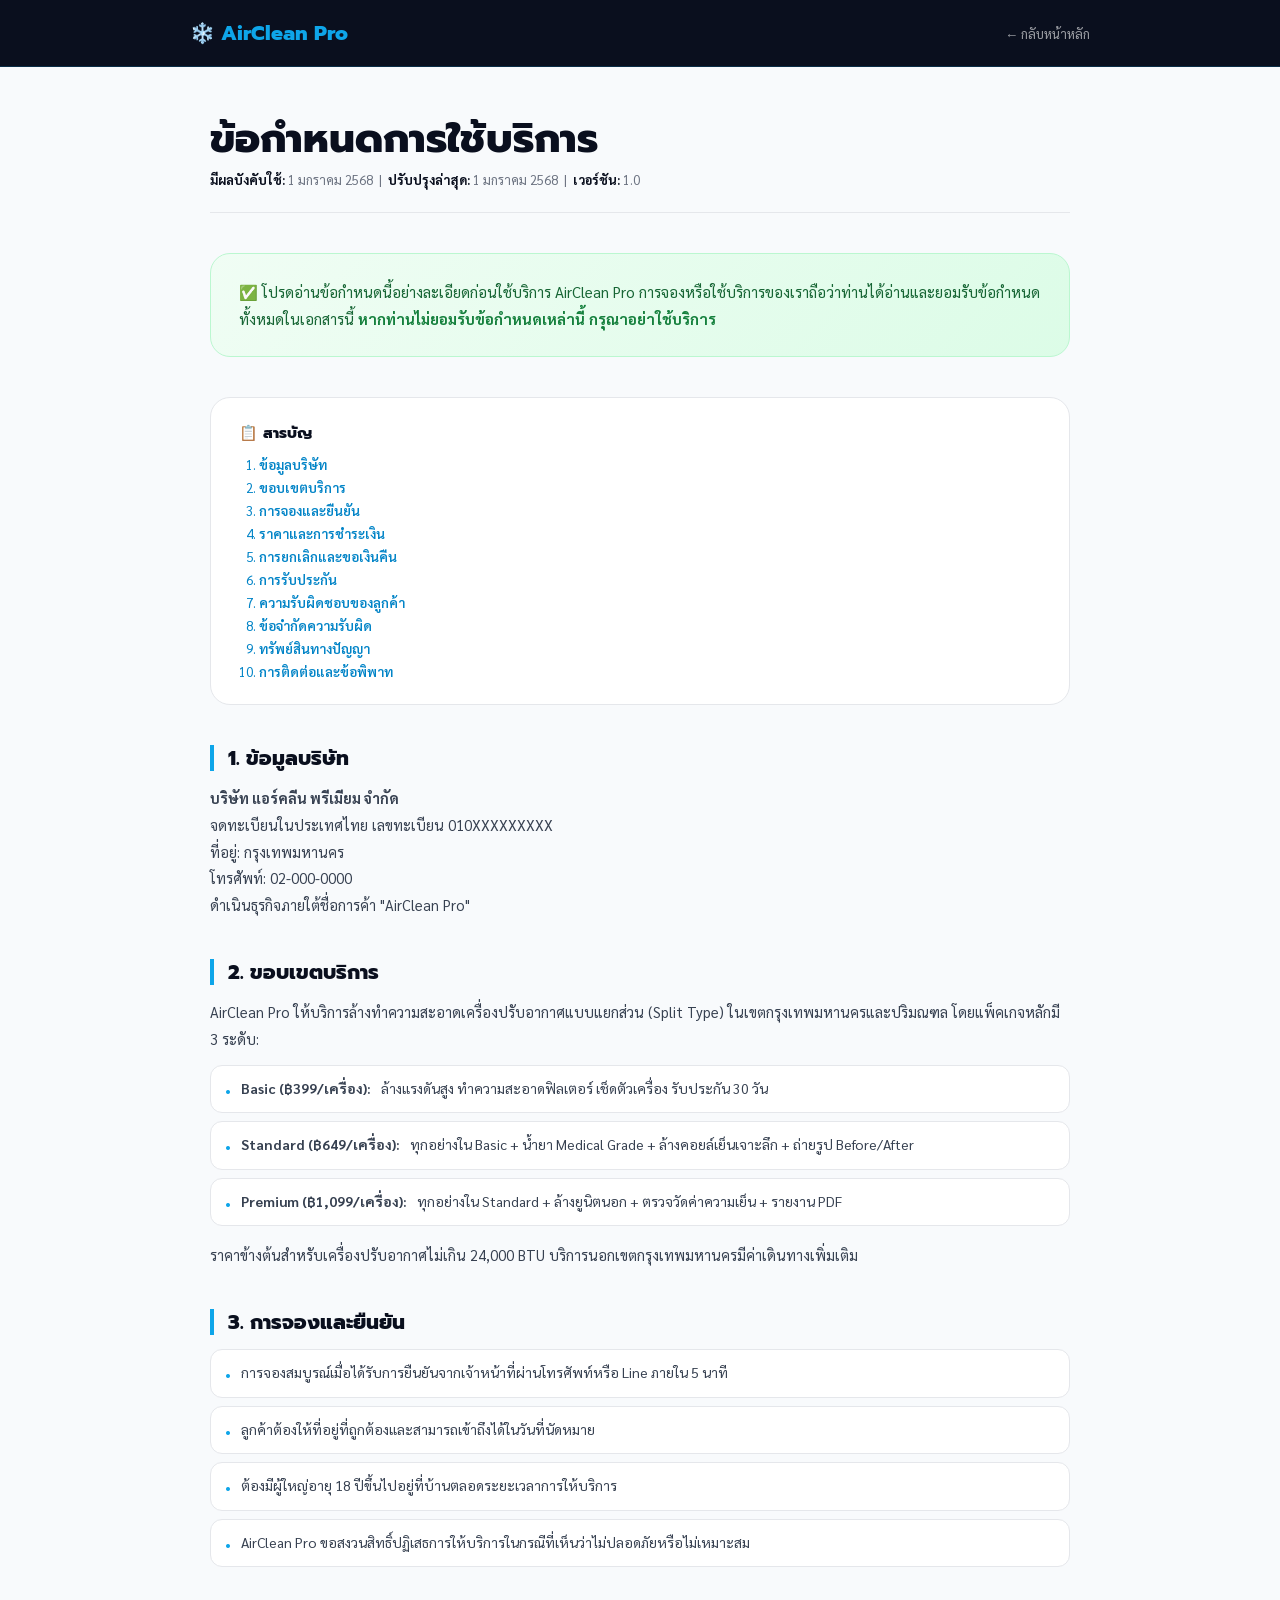
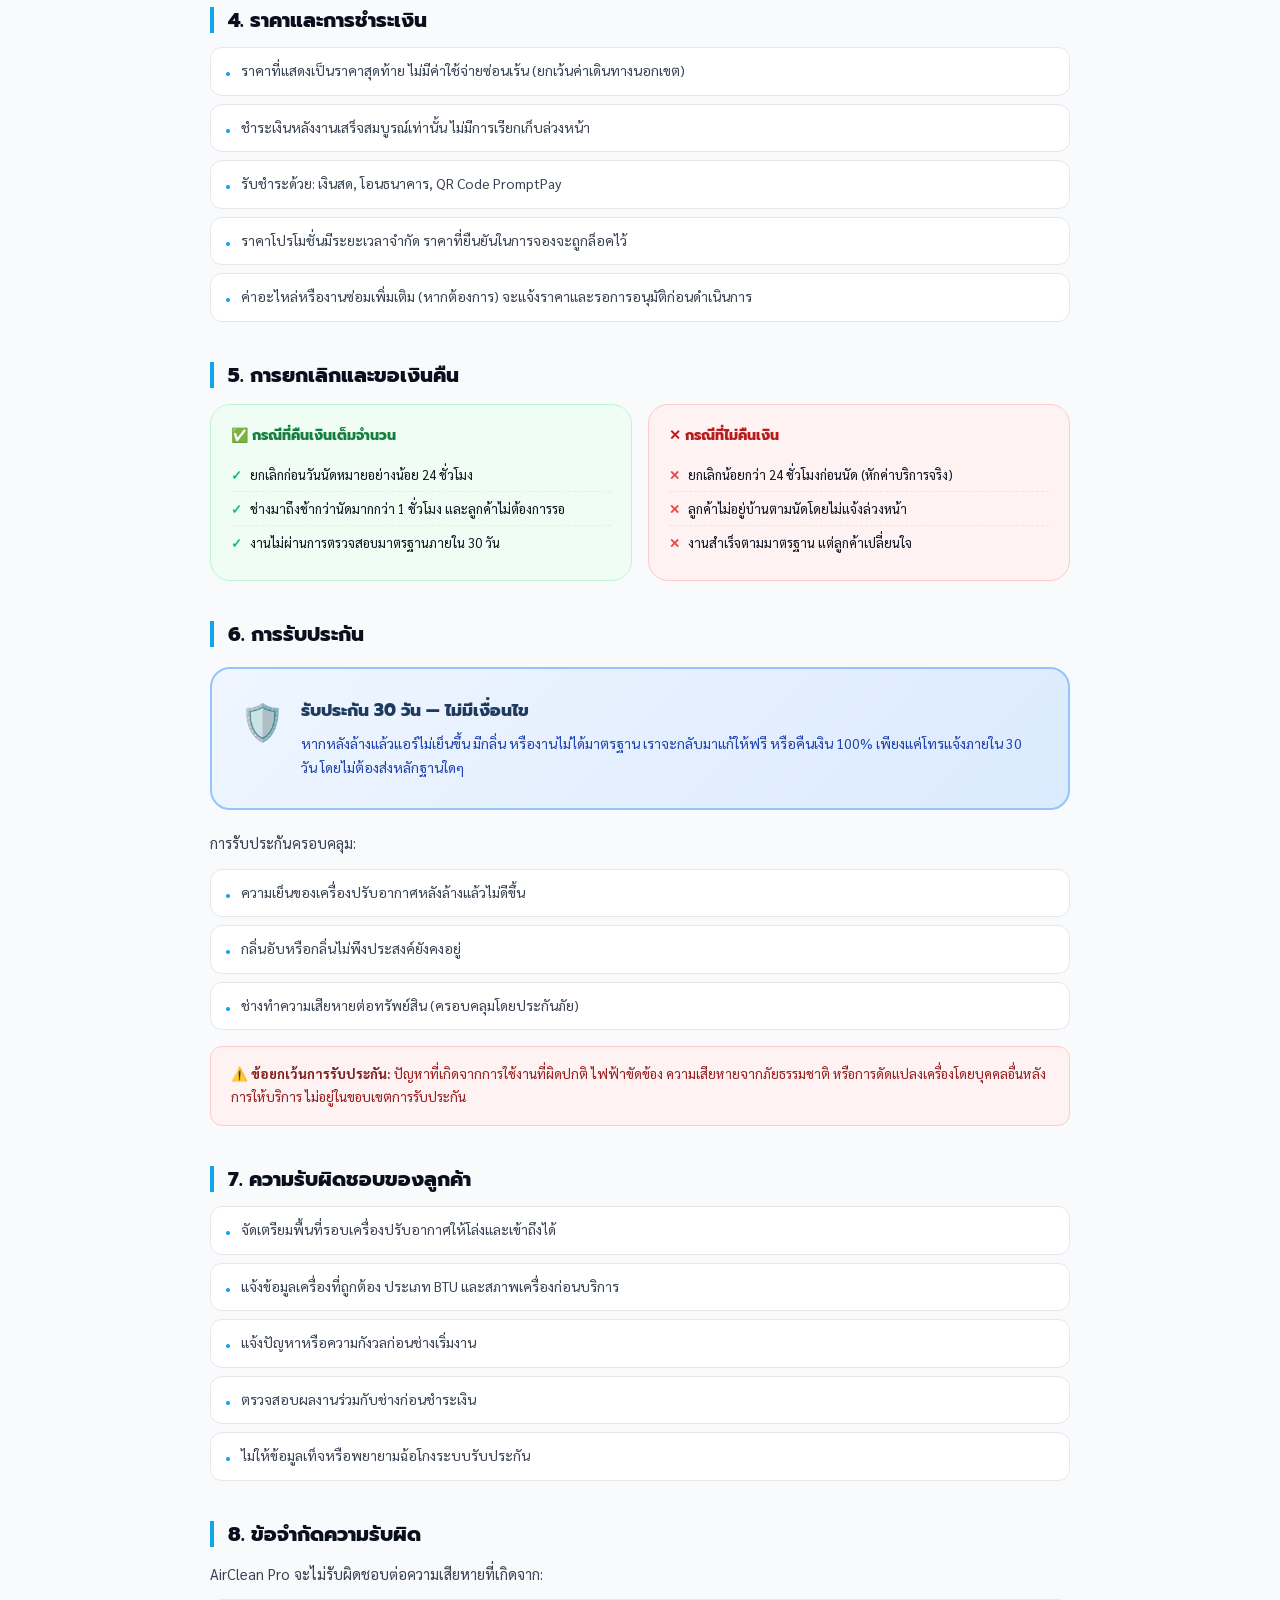
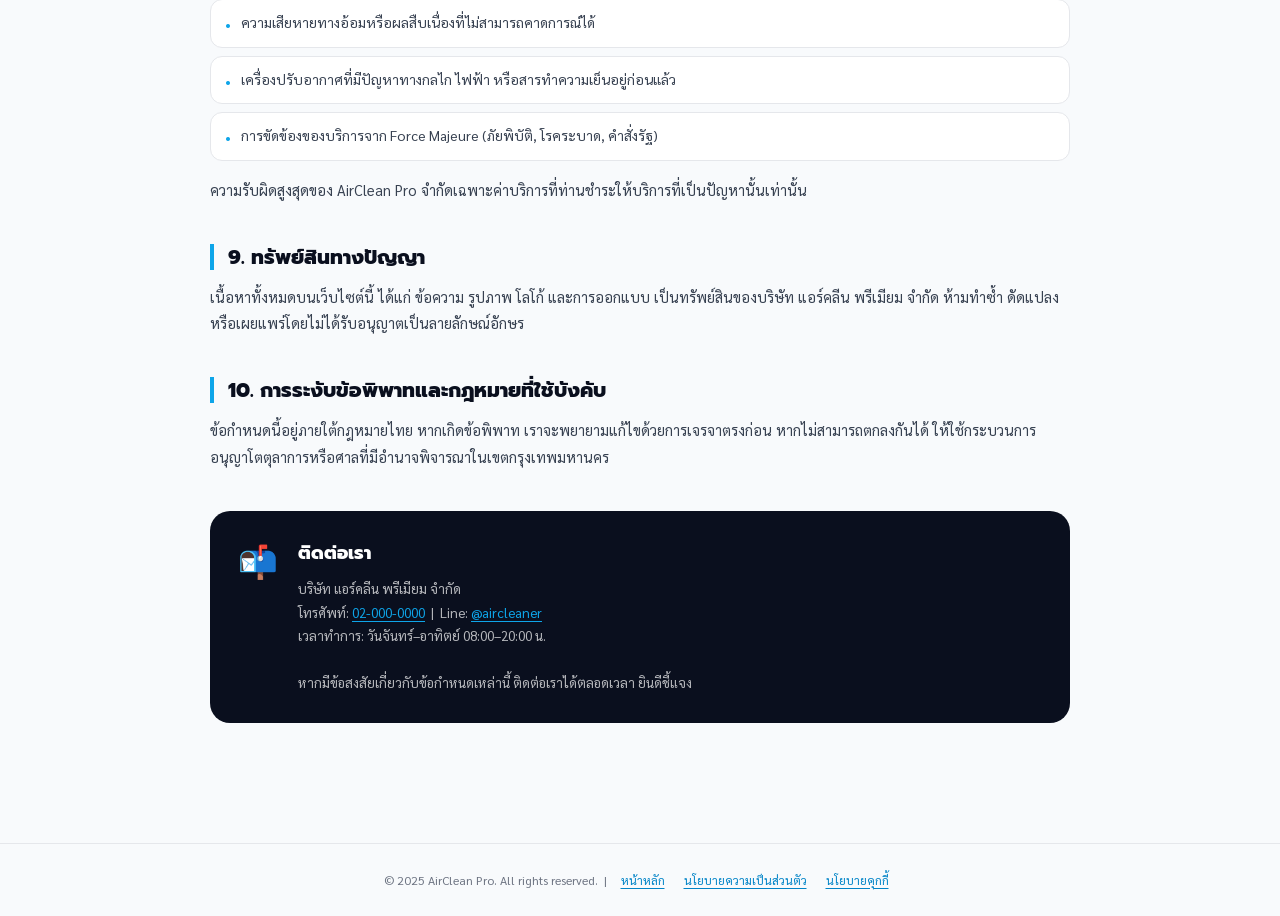
<file: terms.html>
<!DOCTYPE html>
<html lang="th" dir="ltr">
<head>
<meta charset="UTF-8">
<meta name="viewport" content="width=device-width, initial-scale=1.0">
<title>ข้อกำหนดการใช้บริการ | AirClean Pro</title>
<meta name="description" content="ข้อกำหนดและเงื่อนไขการใช้บริการล้างแอร์บ้านของ AirClean Pro กรุงเทพฯ">
<meta name="robots" content="noindex, follow">
<link rel="icon" type="image/svg+xml" href="data:image/svg+xml,<svg xmlns='http://www.w3.org/2000/svg' viewBox='0 0 100 100'><text y='.9em' font-size='90'>❄️</text></svg>">
<link rel="preconnect" href="https://fonts.googleapis.com">
<link rel="preconnect" href="https://fonts.gstatic.com" crossorigin>
<link href="https://fonts.googleapis.com/css2?family=Sarabun:wght@400;500;600;700&family=Prompt:wght@700;800&display=swap" rel="stylesheet">
<style>
:root{
  --sky:#0ea5e9;--sky-dark:#0284c7;--night:#0a0f1e;--navy:#1e3a5f;
  --white:#ffffff;--gray:#6b7280;--green:#10b981;--red:#ef4444;
  --serif:'Prompt',sans-serif;--sans:'Sarabun',sans-serif;
  --r:12px;--r-lg:20px;
}
*,*::before,*::after{box-sizing:border-box;margin:0;padding:0}
html{scroll-behavior:smooth;font-size:16px;overflow-x:hidden}
body{font-family:var(--sans);background:#f8fafc;color:var(--night);-webkit-font-smoothing:antialiasedoverflow-x:hidden;}
a{color:var(--sky-dark);text-decoration:underline;text-underline-offset:3px}
a:hover{color:var(--sky)}
.site-header{background:var(--night);padding:18px 20px;border-bottom:1px solid rgba(14,165,233,0.2);position:sticky;top:0;z-index:100}
.header-inner{max-width:900px;margin:0 auto;display:flex;align-items:center;justify-content:space-between;gap:16px;flex-wrap:wrap}
.brand{font-family:var(--serif);font-size:20px;font-weight:800;color:var(--sky);text-decoration:none}
.back-link{font-size:13px;color:rgba(255,255,255,0.6);text-decoration:none;display:flex;align-items:center;gap:6px}
.back-link:hover{color:#fff}
.page-wrap{max-width:900px;margin:0 auto;padding:48px 20px 80px}
.page-title{font-family:var(--serif);font-size:clamp(26px,4vw,40px);font-weight:800;color:var(--night);margin-bottom:8px;line-height:1.2}
.page-meta{font-size:13px;color:var(--gray);margin-bottom:40px;padding-bottom:24px;border-bottom:1px solid #e5e7eb}
.page-meta strong{color:var(--night)}
.intro-box{background:linear-gradient(135deg,#f0fdf4,#dcfce7);border:1px solid #bbf7d0;border-radius:var(--r-lg);padding:24px 28px;margin-bottom:40px}
.intro-box p{font-size:15px;color:#166534;line-height:1.8}
.intro-box strong{color:#15803d}
h2.sec{font-family:var(--serif);font-size:20px;font-weight:800;color:var(--night);margin:40px 0 14px;padding-left:14px;border-left:4px solid var(--sky);line-height:1.3}
p.body{font-size:14.5px;color:#374151;line-height:1.85;margin-bottom:12px}
ul.list{list-style:none;margin:8px 0 16px;display:flex;flex-direction:column;gap:8px}
ul.list li{font-size:14px;color:#374151;line-height:1.75;padding:10px 14px;background:#fff;border:1px solid #e5e7eb;border-radius:var(--r);display:flex;gap:10px;align-items:flex-start}
ul.list li::before{content:'•';color:var(--sky);font-weight:900;flex-shrink:0;margin-top:2px}

/* Guarantee highlight box */
.guarantee-box{
  background:linear-gradient(135deg,#eff6ff,#dbeafe);
  border:2px solid #93c5fd;border-radius:var(--r-lg);
  padding:28px;margin:20px 0;
  display:flex;gap:16px;align-items:flex-start;
}
.guarantee-box-icon{font-size:36px;flex-shrink:0}
.guarantee-box h3{font-family:var(--serif);font-size:17px;font-weight:800;color:var(--navy);margin-bottom:8px}
.guarantee-box p{font-size:14px;color:#1e40af;line-height:1.75}

/* Do / Don't boxes */
.dos-grid{display:grid;grid-template-columns:1fr 1fr;gap:16px;margin:16px 0}
.dos-box{border-radius:var(--r-lg);padding:20px}
.dos-box.do{background:#f0fdf4;border:1.5px solid #bbf7d0}
.dos-box.dont{background:#fef2f2;border:1.5px solid #fecaca}
.dos-box h4{font-family:var(--serif);font-size:14px;font-weight:800;margin-bottom:12px}
.dos-box.do h4{color:#15803d}
.dos-box.dont h4{color:#b91c1c}
.dos-box li{font-size:13px;line-height:1.65;padding:6px 0;border-bottom:1px dashed rgba(0,0,0,0.06);display:flex;gap:8px;align-items:flex-start}
.dos-box li:last-child{border-bottom:none}
.dos-box.do li::before{content:'✓';color:var(--green);font-weight:900;flex-shrink:0}
.dos-box.dont li::before{content:'✕';color:var(--red);font-weight:900;flex-shrink:0}

.warning-box{background:#fef2f2;border:1.5px solid #fecaca;border-radius:var(--r);padding:16px 20px;margin:16px 0;font-size:13.5px;color:#991b1b;line-height:1.7}
.warning-box strong{color:#7f1d1d}

.contact-box{background:var(--night);border-radius:var(--r-lg);padding:28px;margin-top:40px;display:flex;gap:20px;align-items:flex-start;flex-wrap:wrap}
.contact-box-icon{font-size:32px;flex-shrink:0}
.contact-box h3{font-family:var(--serif);font-size:18px;font-weight:800;color:#fff;margin-bottom:10px}
.contact-box p{font-size:13.5px;color:rgba(255,255,255,0.7);line-height:1.75}
.contact-box a{color:var(--sky)}
footer.page-footer{text-align:center;padding:28px 20px;border-top:1px solid #e5e7eb;font-size:12px;color:var(--gray);margin-top:40px}
footer.page-footer a{color:var(--sky-dark);margin:0 8px}

/* TOC */
.toc{background:#fff;border:1px solid #e5e7eb;border-radius:var(--r-lg);padding:24px 28px;margin-bottom:36px}
.toc h3{font-family:var(--serif);font-size:15px;font-weight:800;color:var(--night);margin-bottom:12px}
.toc ol{list-style:decimal;padding-left:20px;display:flex;flex-direction:column;gap:6px}
.toc ol li{font-size:13.5px;color:var(--sky-dark)}
.toc ol li a{text-decoration:none;font-weight:600}
.toc ol li a:hover{text-decoration:underline}

@media (max-width:640px){.dos-grid{grid-template-columns:1fr}}
@media (max-width:480px){
.dos-grid{grid-template-columns:1fr}
.page-wrap{padding:32px 14px 60px}
.intro-box{padding:18px 16px}
.guarantee-box{flex-direction:column;gap:12px}
.contact-box{padding:20px 16px}
}</style>
</head>
<body>

<header class="site-header">
  <div class="header-inner">
    <a href="index.html" class="brand">❄️ AirClean Pro</a>
    <a href="index.html" class="back-link">← กลับหน้าหลัก</a>
  </div>
</header>

<main class="page-wrap">

  <h1 class="page-title">ข้อกำหนดการใช้บริการ</h1>
  <p class="page-meta">
    <strong>มีผลบังคับใช้:</strong> 1 มกราคม 2568 &nbsp;|&nbsp;
    <strong>ปรับปรุงล่าสุด:</strong> 1 มกราคม 2568 &nbsp;|&nbsp;
    <strong>เวอร์ชัน:</strong> 1.0
  </p>

  <div class="intro-box">
    <p>✅ โปรดอ่านข้อกำหนดนี้อย่างละเอียดก่อนใช้บริการ AirClean Pro การจองหรือใช้บริการของเราถือว่าท่านได้อ่านและยอมรับข้อกำหนดทั้งหมดในเอกสารนี้ <strong>หากท่านไม่ยอมรับข้อกำหนดเหล่านี้ กรุณาอย่าใช้บริการ</strong></p>
  </div>

  <div class="toc">
    <h3>📋 สารบัญ</h3>
    <ol>
      <li><a href="#s1">ข้อมูลบริษัท</a></li>
      <li><a href="#s2">ขอบเขตบริการ</a></li>
      <li><a href="#s3">การจองและยืนยัน</a></li>
      <li><a href="#s4">ราคาและการชำระเงิน</a></li>
      <li><a href="#s5">การยกเลิกและขอเงินคืน</a></li>
      <li><a href="#s6">การรับประกัน</a></li>
      <li><a href="#s7">ความรับผิดชอบของลูกค้า</a></li>
      <li><a href="#s8">ข้อจำกัดความรับผิด</a></li>
      <li><a href="#s9">ทรัพย์สินทางปัญญา</a></li>
      <li><a href="#s10">การติดต่อและข้อพิพาท</a></li>
    </ol>
  </div>

  <h2 class="sec" id="s1">1. ข้อมูลบริษัท</h2>
  <p class="body">
    <strong>บริษัท แอร์คลีน พรีเมียม จำกัด</strong><br>
    จดทะเบียนในประเทศไทย เลขทะเบียน 010XXXXXXXXX<br>
    ที่อยู่: กรุงเทพมหานคร<br>
    โทรศัพท์: 02-000-0000<br>
    ดำเนินธุรกิจภายใต้ชื่อการค้า "AirClean Pro"
  </p>

  <h2 class="sec" id="s2">2. ขอบเขตบริการ</h2>
  <p class="body">AirClean Pro ให้บริการล้างทำความสะอาดเครื่องปรับอากาศแบบแยกส่วน (Split Type) ในเขตกรุงเทพมหานครและปริมณฑล โดยแพ็คเกจหลักมี 3 ระดับ:</p>
  <ul class="list">
    <li><strong>Basic (฿399/เครื่อง):</strong> ล้างแรงดันสูง ทำความสะอาดฟิลเตอร์ เช็ดตัวเครื่อง รับประกัน 30 วัน</li>
    <li><strong>Standard (฿649/เครื่อง):</strong> ทุกอย่างใน Basic + น้ำยา Medical Grade + ล้างคอยล์เย็นเจาะลึก + ถ่ายรูป Before/After</li>
    <li><strong>Premium (฿1,099/เครื่อง):</strong> ทุกอย่างใน Standard + ล้างยูนิตนอก + ตรวจวัดค่าความเย็น + รายงาน PDF</li>
  </ul>
  <p class="body">ราคาข้างต้นสำหรับเครื่องปรับอากาศไม่เกิน 24,000 BTU บริการนอกเขตกรุงเทพมหานครมีค่าเดินทางเพิ่มเติม</p>

  <h2 class="sec" id="s3">3. การจองและยืนยัน</h2>
  <ul class="list">
    <li>การจองสมบูรณ์เมื่อได้รับการยืนยันจากเจ้าหน้าที่ผ่านโทรศัพท์หรือ Line ภายใน 5 นาที</li>
    <li>ลูกค้าต้องให้ที่อยู่ที่ถูกต้องและสามารถเข้าถึงได้ในวันที่นัดหมาย</li>
    <li>ต้องมีผู้ใหญ่อายุ 18 ปีขึ้นไปอยู่ที่บ้านตลอดระยะเวลาการให้บริการ</li>
    <li>AirClean Pro ขอสงวนสิทธิ์ปฏิเสธการให้บริการในกรณีที่เห็นว่าไม่ปลอดภัยหรือไม่เหมาะสม</li>
  </ul>

  <h2 class="sec" id="s4">4. ราคาและการชำระเงิน</h2>
  <ul class="list">
    <li>ราคาที่แสดงเป็นราคาสุดท้าย ไม่มีค่าใช้จ่ายซ่อนเร้น (ยกเว้นค่าเดินทางนอกเขต)</li>
    <li>ชำระเงินหลังงานเสร็จสมบูรณ์เท่านั้น ไม่มีการเรียกเก็บล่วงหน้า</li>
    <li>รับชำระด้วย: เงินสด, โอนธนาคาร, QR Code PromptPay</li>
    <li>ราคาโปรโมชั่นมีระยะเวลาจำกัด ราคาที่ยืนยันในการจองจะถูกล็อคไว้</li>
    <li>ค่าอะไหล่หรืองานซ่อมเพิ่มเติม (หากต้องการ) จะแจ้งราคาและรอการอนุมัติก่อนดำเนินการ</li>
  </ul>

  <h2 class="sec" id="s5">5. การยกเลิกและขอเงินคืน</h2>
  <div class="dos-grid">
    <div class="dos-box do">
      <h4>✅ กรณีที่คืนเงินเต็มจำนวน</h4>
      <ul>
        <li>ยกเลิกก่อนวันนัดหมายอย่างน้อย 24 ชั่วโมง</li>
        <li>ช่างมาถึงช้ากว่านัดมากกว่า 1 ชั่วโมง และลูกค้าไม่ต้องการรอ</li>
        <li>งานไม่ผ่านการตรวจสอบมาตรฐานภายใน 30 วัน</li>
      </ul>
    </div>
    <div class="dos-box dont">
      <h4>✕ กรณีที่ไม่คืนเงิน</h4>
      <ul>
        <li>ยกเลิกน้อยกว่า 24 ชั่วโมงก่อนนัด (หักค่าบริการจริง)</li>
        <li>ลูกค้าไม่อยู่บ้านตามนัดโดยไม่แจ้งล่วงหน้า</li>
        <li>งานสำเร็จตามมาตรฐาน แต่ลูกค้าเปลี่ยนใจ</li>
      </ul>
    </div>
  </div>

  <h2 class="sec" id="s6">6. การรับประกัน</h2>

  <div class="guarantee-box">
    <div class="guarantee-box-icon">🛡️</div>
    <div>
      <h3>รับประกัน 30 วัน — ไม่มีเงื่อนไข</h3>
      <p>หากหลังล้างแล้วแอร์ไม่เย็นขึ้น มีกลิ่น หรืองานไม่ได้มาตรฐาน เราจะกลับมาแก้ให้ฟรี หรือคืนเงิน 100% เพียงแค่โทรแจ้งภายใน 30 วัน โดยไม่ต้องส่งหลักฐานใดๆ</p>
    </div>
  </div>

  <p class="body">การรับประกันครอบคลุม:</p>
  <ul class="list">
    <li>ความเย็นของเครื่องปรับอากาศหลังล้างแล้วไม่ดีขึ้น</li>
    <li>กลิ่นอับหรือกลิ่นไม่พึงประสงค์ยังคงอยู่</li>
    <li>ช่างทำความเสียหายต่อทรัพย์สิน (ครอบคลุมโดยประกันภัย)</li>
  </ul>

  <div class="warning-box">
    ⚠️ <strong>ข้อยกเว้นการรับประกัน:</strong> ปัญหาที่เกิดจากการใช้งานที่ผิดปกติ ไฟฟ้าขัดข้อง ความเสียหายจากภัยธรรมชาติ หรือการดัดแปลงเครื่องโดยบุคคลอื่นหลังการให้บริการ ไม่อยู่ในขอบเขตการรับประกัน
  </div>

  <h2 class="sec" id="s7">7. ความรับผิดชอบของลูกค้า</h2>
  <ul class="list">
    <li>จัดเตรียมพื้นที่รอบเครื่องปรับอากาศให้โล่งและเข้าถึงได้</li>
    <li>แจ้งข้อมูลเครื่องที่ถูกต้อง ประเภท BTU และสภาพเครื่องก่อนบริการ</li>
    <li>แจ้งปัญหาหรือความกังวลก่อนช่างเริ่มงาน</li>
    <li>ตรวจสอบผลงานร่วมกับช่างก่อนชำระเงิน</li>
    <li>ไม่ให้ข้อมูลเท็จหรือพยายามฉ้อโกงระบบรับประกัน</li>
  </ul>

  <h2 class="sec" id="s8">8. ข้อจำกัดความรับผิด</h2>
  <p class="body">AirClean Pro จะไม่รับผิดชอบต่อความเสียหายที่เกิดจาก:</p>
  <ul class="list">
    <li>ความเสียหายทางอ้อมหรือผลสืบเนื่องที่ไม่สามารถคาดการณ์ได้</li>
    <li>เครื่องปรับอากาศที่มีปัญหาทางกลไก ไฟฟ้า หรือสารทำความเย็นอยู่ก่อนแล้ว</li>
    <li>การขัดข้องของบริการจาก Force Majeure (ภัยพิบัติ, โรคระบาด, คำสั่งรัฐ)</li>
  </ul>
  <p class="body">ความรับผิดสูงสุดของ AirClean Pro จำกัดเฉพาะค่าบริการที่ท่านชำระให้บริการที่เป็นปัญหานั้นเท่านั้น</p>

  <h2 class="sec" id="s9">9. ทรัพย์สินทางปัญญา</h2>
  <p class="body">เนื้อหาทั้งหมดบนเว็บไซต์นี้ ได้แก่ ข้อความ รูปภาพ โลโก้ และการออกแบบ เป็นทรัพย์สินของบริษัท แอร์คลีน พรีเมียม จำกัด ห้ามทำซ้ำ ดัดแปลง หรือเผยแพร่โดยไม่ได้รับอนุญาตเป็นลายลักษณ์อักษร</p>

  <h2 class="sec" id="s10">10. การระงับข้อพิพาทและกฎหมายที่ใช้บังคับ</h2>
  <p class="body">ข้อกำหนดนี้อยู่ภายใต้กฎหมายไทย หากเกิดข้อพิพาท เราจะพยายามแก้ไขด้วยการเจรจาตรงก่อน หากไม่สามารถตกลงกันได้ ให้ใช้กระบวนการอนุญาโตตุลาการหรือศาลที่มีอำนาจพิจารณาในเขตกรุงเทพมหานคร</p>

  <div class="contact-box">
    <div class="contact-box-icon">📬</div>
    <div>
      <h3>ติดต่อเรา</h3>
      <p>
        บริษัท แอร์คลีน พรีเมียม จำกัด<br>
        โทรศัพท์: <a href="tel:+6620000000">02-000-0000</a> &nbsp;|&nbsp;
        Line: <a href="https://lin.ee/aircleaner">@aircleaner</a><br>
        เวลาทำการ: วันจันทร์–อาทิตย์ 08:00–20:00 น.<br><br>
        หากมีข้อสงสัยเกี่ยวกับข้อกำหนดเหล่านี้ ติดต่อเราได้ตลอดเวลา ยินดีชี้แจง
      </p>
    </div>
  </div>

</main>

<footer class="page-footer">
  © 2025 AirClean Pro. All rights reserved. &nbsp;|&nbsp;
  <a href="index.html">หน้าหลัก</a>
  <a href="privacy-policy.html">นโยบายความเป็นส่วนตัว</a>
  <a href="cookie-policy.html">นโยบายคุกกี้</a>
</footer>

</body>
</html>
</file>
